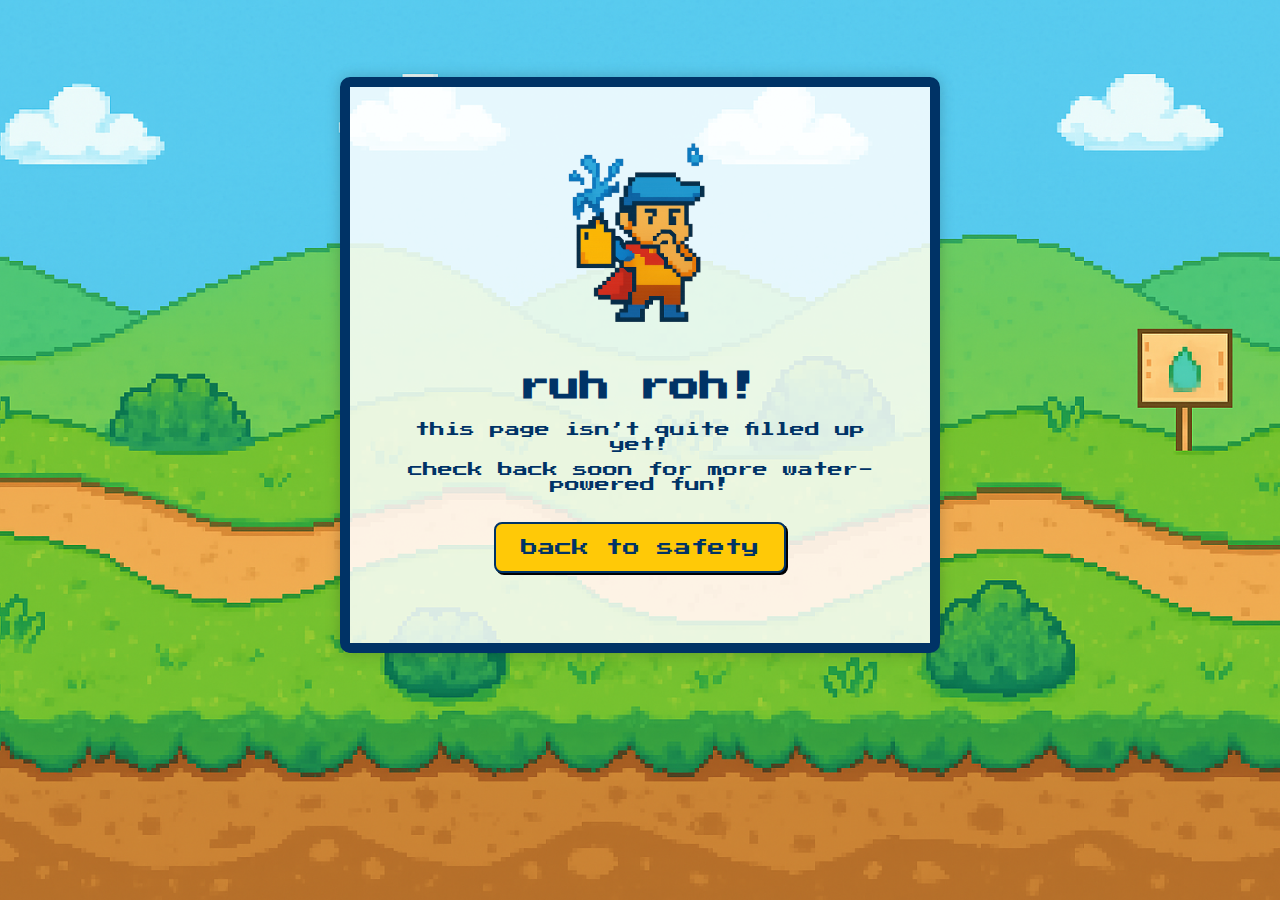
<file: not-ready.html>
<!DOCTYPE html>
<html lang="en">
<head>
  <meta charset="UTF-8">
  <title>coming soon to hydro hero</title>
  <link href="https://fonts.googleapis.com/css2?family=Press+Start+2P&display=swap" rel="stylesheet">
  <link rel="stylesheet" href="not-ready.css">
</head>
<body>
  <div class="container">
    <img class="thinking-icon" src="img/thinking-avatar.png" alt="Water Jug Splash" class="Thinking avatar with jerry jug">
    <h1>ruh roh!</h1>
    <p>this page isn’t quite filled up yet!</p>
    <p>check back soon for more water-powered fun!</p>
    <a href="index.html" class="back-btn">back to safety</a>
  </div>
</body>
</html>
</file>
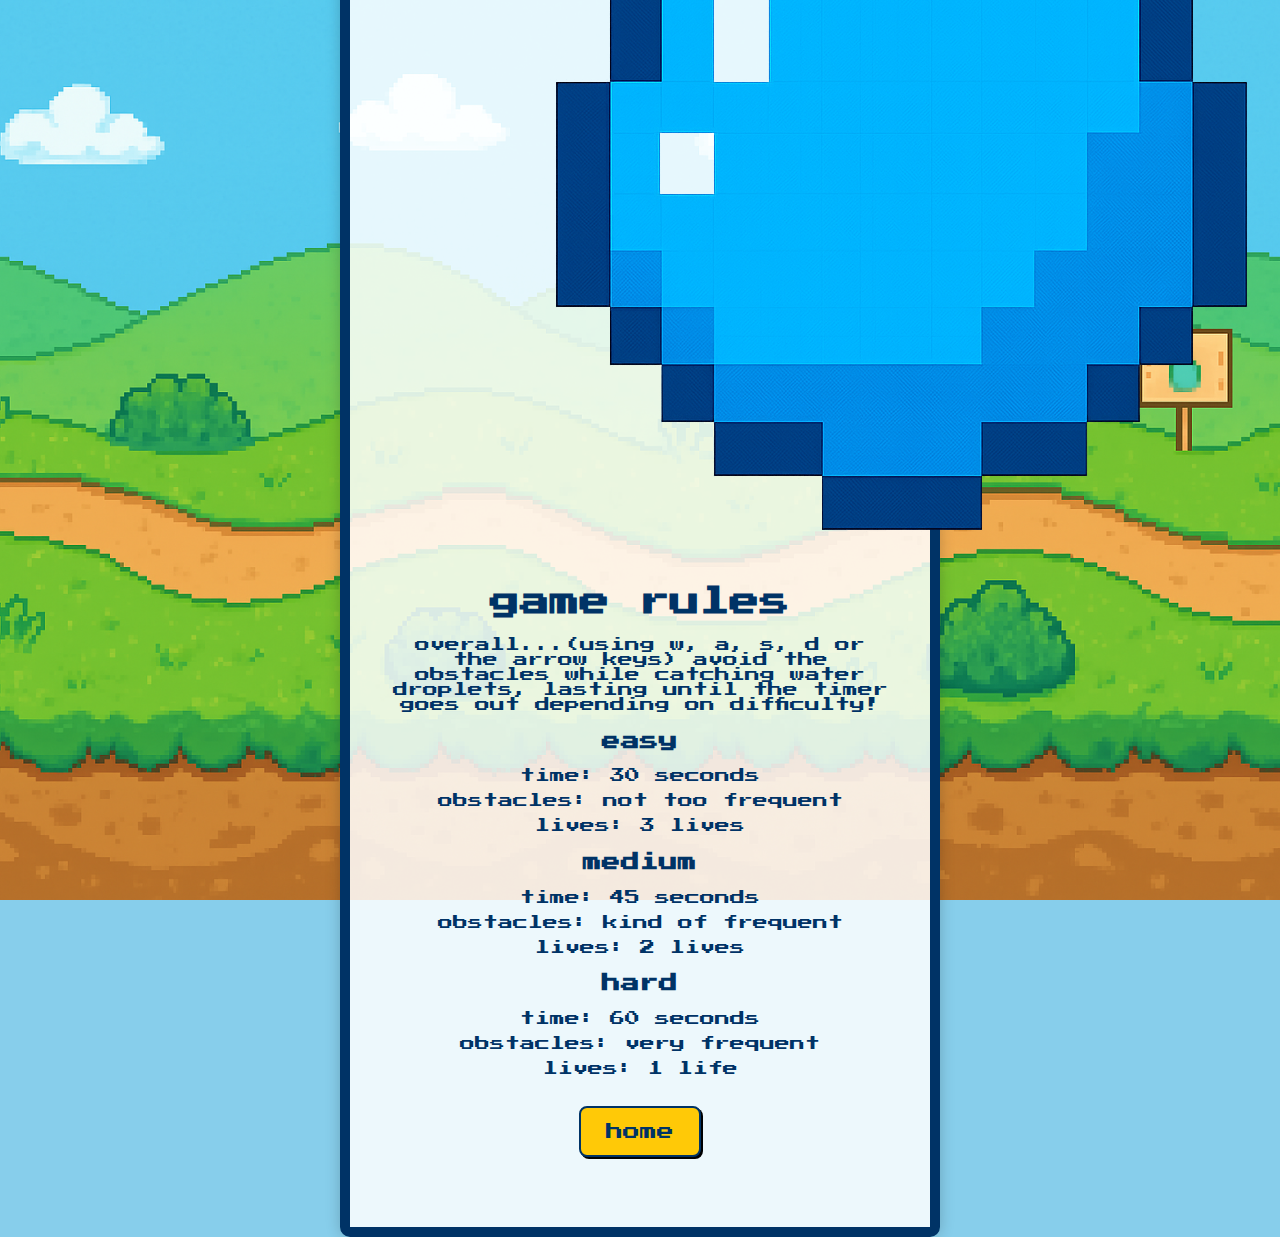
<file: rules.html>
<!DOCTYPE html>
<html lang="en">
<head>
  <meta charset="UTF-8">
  <title>coming soon to hydro hero</title>
  <link href="https://fonts.googleapis.com/css2?family=Press+Start+2P&display=swap" rel="stylesheet">
  <link rel="stylesheet" href="not-ready.css">
</head>
<body>
  <div class="container">
    <img class="droplet-icon" src="img/droplet.png" alt="Water Jug Splash" class="Pixelated blue water droplet">
    <h1>game rules</h1>
    <p>overall...(using w, a, s, d or the arrow keys) avoid the obstacles while catching water droplets, lasting until the timer goes out depending on difficulty!</p>
    <h3>easy</h3>
    <p><span>time: </span>30 seconds</p>
    <p><span>obstacles: </span>not too frequent</p>
    <p><span>lives: </span>3 lives</p>
    <h3>medium</h3>
    <p><span>time: </span>45 seconds</p>
    <p><span>obstacles: </span>kind of frequent</p>
    <p><span>lives: </span>2 lives</p>
    <h3>hard</h3>
    <p><span>time: </span>60 seconds</p>
    <p><span>obstacles: </span>very frequent</p>
    <p><span>lives: </span>1 life</p>
    <a href="index.html" class="back-btn">home</a>
  </div>
</body>
</html>
</file>
<file: not-ready.css>
body {
    margin: 0;
    padding: 0;
    background-color: #87CEEB;
    font-family: 'Press Start 2P', cursive;
    color: #003366;
    display: flex;
    align-items: center;
    justify-content: center;
    height: 100vh;
    text-align: center;
    background-image: url('img/level-background.png'); /* optional repeating bg */
    background-size: cover; /* optional full cover bg */
    background-position: center; /* optional center bg */
    background-repeat: no-repeat;
  }
  
  .container {
    background: rgba(255, 255, 255, 0.85);
    padding: 40px;
    border: 10px solid #003366;
    border-radius: 10px;
    max-width: 500px;
    width: 90%;
    box-shadow: 0 0 15px rgba(0,0,0,0.2);
    margin-bottom: 170px;
  }
  
  .thinking-icon {
    width: 150px;
  }
  
  h1 {
    font-size: 30px;
    margin-bottom: 20px;
  }
  
  p {
    font-size: 15px;
    margin: 10px 0;
  }
  
  .back-btn {
    display: inline-block;
    margin-top: 20px;
    margin-bottom: 30px;
    text-decoration: none;
    background-color: #FFC907;
    color: #003366;
    padding: 15px 25px;
    border: 2px solid #003366;
    font-size: 17px;
    border-radius: 8px;
    box-shadow: 2px 2px #000;
    transition: 0.2s;
  }
  
  .back-btn:hover {
    background-color: #003366;
    color: #FFC907;
    box-shadow: 4px 4px #000;
  }
</file>
